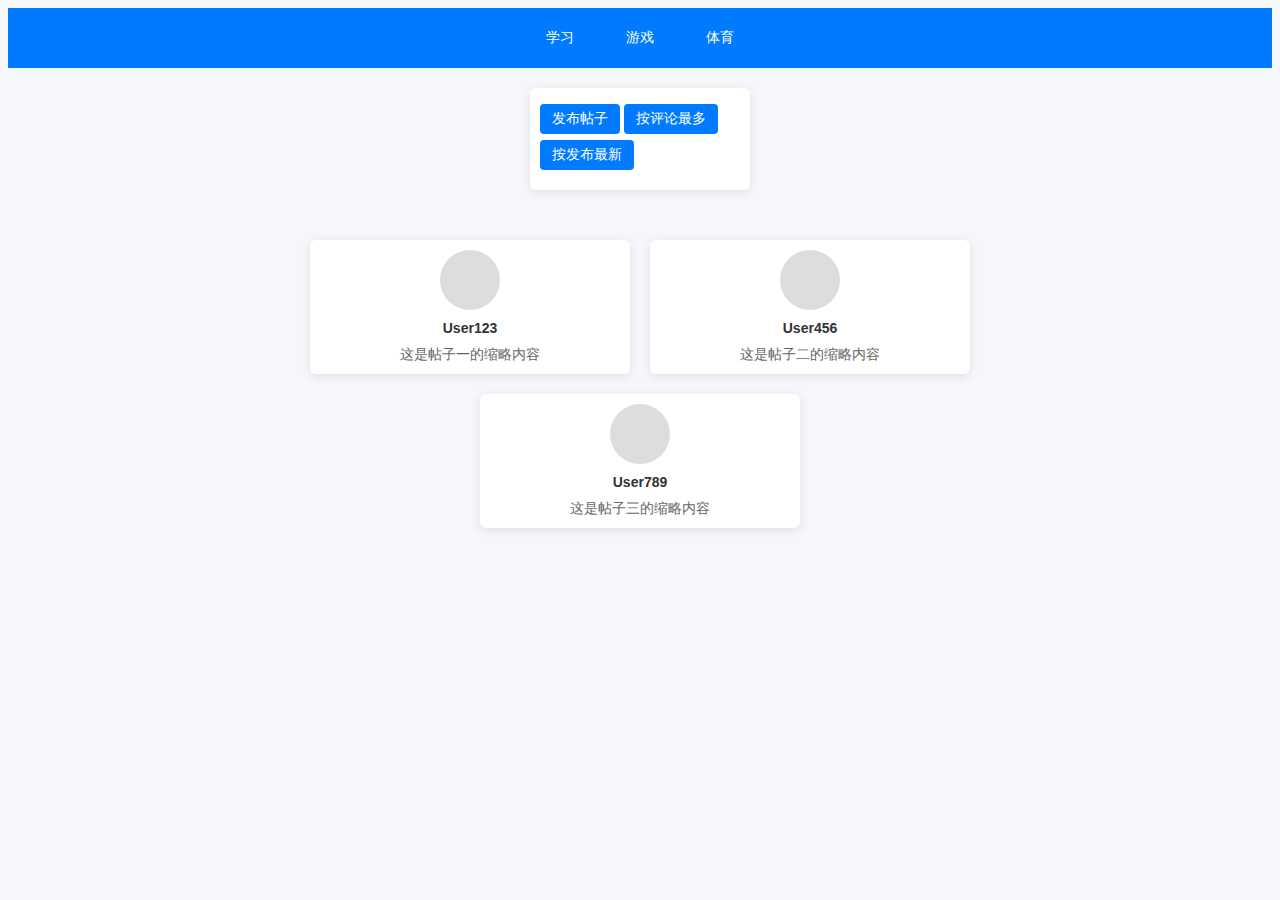
<file: bar.html>
<!DOCTYPE html>
<html lang="en">
<head>
    <meta charset="UTF-8">
    <meta http-equiv="X-UA-Compatible" content="IE=edge">
    <meta name="viewport" content="width=device-width, initial-scale=1.0">
    <title>论坛页面</title>
    <style>
        body {
            display: flex;
            flex-direction: column;
            align-items: center;
            background-color: #f5f7fa;
            font-family: Arial, sans-serif;
        }

        .top-bar {
            display: flex;
            justify-content: center;
            align-items: center;
            width: 100%;
            height: 60px;
            background-color: #007bff;
            color: #ffffff;
        }

        .top-bar .nav-button {
            padding: 8px 16px;
            margin: 0 10px;
            font-size: 14px;
            border: none;
            border-radius: 4px;
            background-color: transparent;
            color: #ffffff;
            cursor: pointer;
        }

        .sidebar {
            display: flex;
            flex-direction: column;
            width: 200px;
            margin-top: 20px;
            padding: 10px;
            background-color: #ffffff;
            border-radius: 6px;
            box-shadow: 0 2px 10px rgba(0, 0, 0, 0.1);
        }

        .sidebar .section {
            margin-bottom: 10px;
        }

        .sidebar .section label {
            font-size: 14px;
            color: #666666;
        }

        .sidebar .section input[type="button"] {
            padding: 6px 12px;
            margin-top: 6px;
            border: none;
            border-radius: 4px;
            background-color: #007bff;
            color: #ffffff;
            font-size: 14px;
            cursor: pointer;
        }

        .sidebar .section input[type="button"]:hover {
            background-color: #0056b3;
        }

        .main-content {
            display: flex;
            flex-wrap: wrap;
            justify-content: center;
            width: 800px;
            margin-top: 20px;
        }

        .thumbnail {
            display: flex;
            flex-direction: column;
            align-items: center;
            width: 300px;
            margin: 10px;
            padding: 10px;
            background-color: #ffffff;
            border-radius: 6px;
            box-shadow: 0 2px 10px rgba(0, 0, 0, 0.1);
        }

        .thumbnail .avatar {
            width: 60px;
            height: 60px;
            border-radius: 50%;
            background-color: #dddddd;
        }

        .thumbnail .id {
            margin-top: 10px;
            font-size: 14px;
            font-weight: bold;
            color: #333333;
        }

        .thumbnail .content {
            margin-top: 10px;
            font-size: 14px;
            color: #666666;
        }
    </style>
</head>
<body>
<div class="top-bar">
    <button class="nav-button">学习</button>
    <button class="nav-button">游戏</button>
    <button class="nav-button">体育</button>
</div>
<div class="sidebar">
    <div class="section">
        <input type="button" value="发布帖子">
        <input type="button" value="按评论最多">
        <input type="button" value="按发布最新">
    </div>
</div>
<div class="main-content" v-for="item in records">
    <div v-index>
        <div></div>
        <div></div>
        <div></div>
    </div>
</div>
<div class="main-content">
    <div class="thumbnail">
        <div class="avatar"></div>
        <div class="id">User123</div>
        <div class="content">这是帖子一的缩略内容</div>
    </div>
    <div class="thumbnail">
        <div class="avatar"></div>
        <div class="id">User456</div>
        <div class="content">这是帖子二的缩略内容</div>
    </div>
    <div class="thumbnail">
        <div class="avatar"></div>
        <div class="id">User789</div>
        <div class="content">这是帖子三的缩略内容</div>
    </div>
</div>
<script>
    <!--  国庆节玩去了, 做后端来不及了, axios暂时不写了  -->

</script>
</body>
</html>
</file>
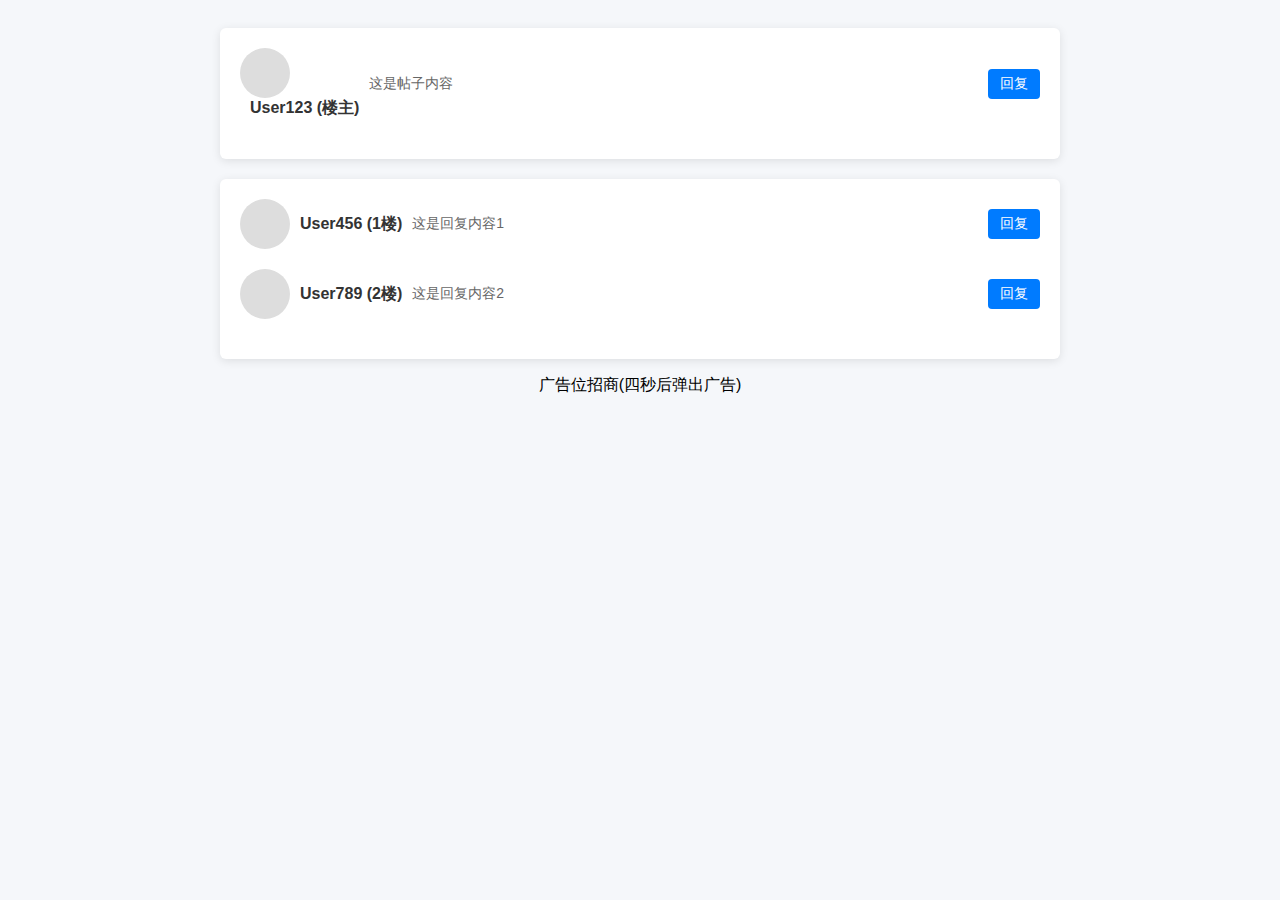
<file: details.html>
<!DOCTYPE html>
<html lang="en">
<head>
    <meta charset="UTF-8">
    <meta http-equiv="X-UA-Compatible" content="IE=edge">
    <meta name="viewport" content="width=device-width, initial-scale=1.0">
    <title>帖子详情页面</title>
    <style>
        body {
            display: flex;
            flex-direction: column;
            align-items: center;
            background-color: #f5f7fa;
            font-family: Arial, sans-serif;
        }

        .post-content {
            display: flex;
            flex-direction: column;
            width: 800px;
            margin-top: 20px;
            padding: 20px;
            background-color: #ffffff;
            border-radius: 6px;
            box-shadow: 0 2px 10px rgba(0, 0, 0, 0.1);
        }

        .post-content .post {
            display: flex;
            align-items: center;
            margin-bottom: 20px;
        }

        .post-content .post .avatar {
            width: 50px;
            height: 50px;
            border-radius: 50%;
            background-color: #dddddd;
        }

        .post-content .post .id {
            margin-left: 10px;
            font-size: 16px;
            font-weight: bold;
            color: #333333;
        }

        .post-content .post .content {
            margin-left: 10px;
            font-size: 14px;
            color: #666666;
        }

        .post-content .post .reply-button {
            margin-left: auto;
            padding: 6px 12px;
            border: none;
            border-radius: 4px;
            background-color: #007bff;
            color: #ffffff;
            font-size: 14px;
            cursor: pointer;
        }

        .post-content .post .reply-button:hover {
            background-color: #0056b3;
        }

        .reply-form {
            display: none;
            align-items: center;
            margin-top: 10px;
        }

        .reply-form textarea {
            width: 100%;
            padding: 8px;
            border: 1px solid #dddddd;
            border-radius: 4px;
            resize: vertical;
            font-size: 14px;
        }

        .reply-form input[type="button"] {
            margin-left: 10px;
            padding: 6px 12px;
            border: none;
            border-radius: 4px;
            background-color: #007bff;
            color: #ffffff;
            font-size: 14px;
            cursor: pointer;
        }

        .reply-form input[type="button"]:hover {
            background-color: #0056b3;
        }
        .slider-container {
            width: 300px;
            height: 200px;
            overflow: hidden;
            position: relative;
            horiz-align: center;
        }

        .slide {
            width: 100%;
            height: 100%;
            position: absolute;
            opacity: 0;
            transition: opacity 1s ease-in-out;
        }

        .slide1 {
            background-color: rgba(255, 0, 0, 0.18);
        }

        .slide2 {
            background-color: rgba(0, 128, 0, 0.15);
        }

        .slide3 {
            background-color: rgba(0, 0, 255, 0.11);
        }

        .show {
            opacity: 1;
        }

    </style>
</head>
<body>
<!--楼主-->
<div id="landlord" class="post-content">
    <div class="post">
        <div style="flex: none">
            <div class="avatar"></div>
            <div class="id">User123 (楼主)</div>
        </div>
        <div class="content">这是帖子内容</div>
        <button class="reply-button">回复</button>
    </div>
</div>

<div class="post-content">
    <div class="reply-form">
        <textarea rows="3" placeholder="请输入回复内容"></textarea>
        <input type="button" value="确认回复">
    </div>
    <div class="post">
        <div class="avatar"></div>
        <div class="id">User456 (1楼)</div>
        <div class="content">这是回复内容1</div>
        <button class="reply-button">回复</button>
    </div>
    <div class="reply-form">
        <textarea rows="3" placeholder="请输入回复内容"></textarea>
        <input type="button" value="确认回复">
    </div>
    <div class="post">
        <div class="avatar"></div>
        <div class="id">User789 (2楼)</div>
        <div class="content">这是回复内容2</div>
        <button class="reply-button">回复</button>
    </div>
    <div class="reply-form">
        <textarea rows="3" placeholder="请输入回复内容"></textarea>
        <input type="button" value="确认回复">
    </div>
</div>
<p style="text-align: left">广告位招商(四秒后弹出广告)</p>
<main>
    <div class="slider-container">
        <div class="slide slide1" style="font-family: '楷体'">
            <p>大鸡岭茶包</p>
            <p>小罐茶, 大师作</p>
        </div>
        <div class="slide slide2" style="font-family: 細明體_HKSCS-ExtB">
            <p>现在超跑已经死了!!!</p>
            <p>义塔力-RSX超级跑车</p>
            <p>开出男人味</p>
        </div>
        <div class="slide slide3">
            <p>费蓝德心理诊所</p>
            <p>电台现播出<<麦克迪圣塔の心理疾病>></p>
        </div>
    </div>
</main>
<script>
    const replyButtons = document.querySelectorAll(".reply-button");
    const replyForms = document.querySelectorAll(".reply-form");

    replyButtons.forEach((button, index) => {
        button.addEventListener("click", () => {
            replyForms[index].style.display = "flex";
        });
    });

    let currentSlide = 0;
    const slides = document.querySelectorAll('.slide');

    function showSlide(index) {
        slides.forEach((slide) => {
            slide.classList.remove('show');
        });
        slides[index].classList.add('show');
    }

    function nextSlide() {
        currentSlide = (currentSlide + 1) % slides.length;
        showSlide(currentSlide);
    }

    setInterval(nextSlide, 4000); // 每隔4秒切换一次轮播图

</script>
</body>
</html>
</file>
